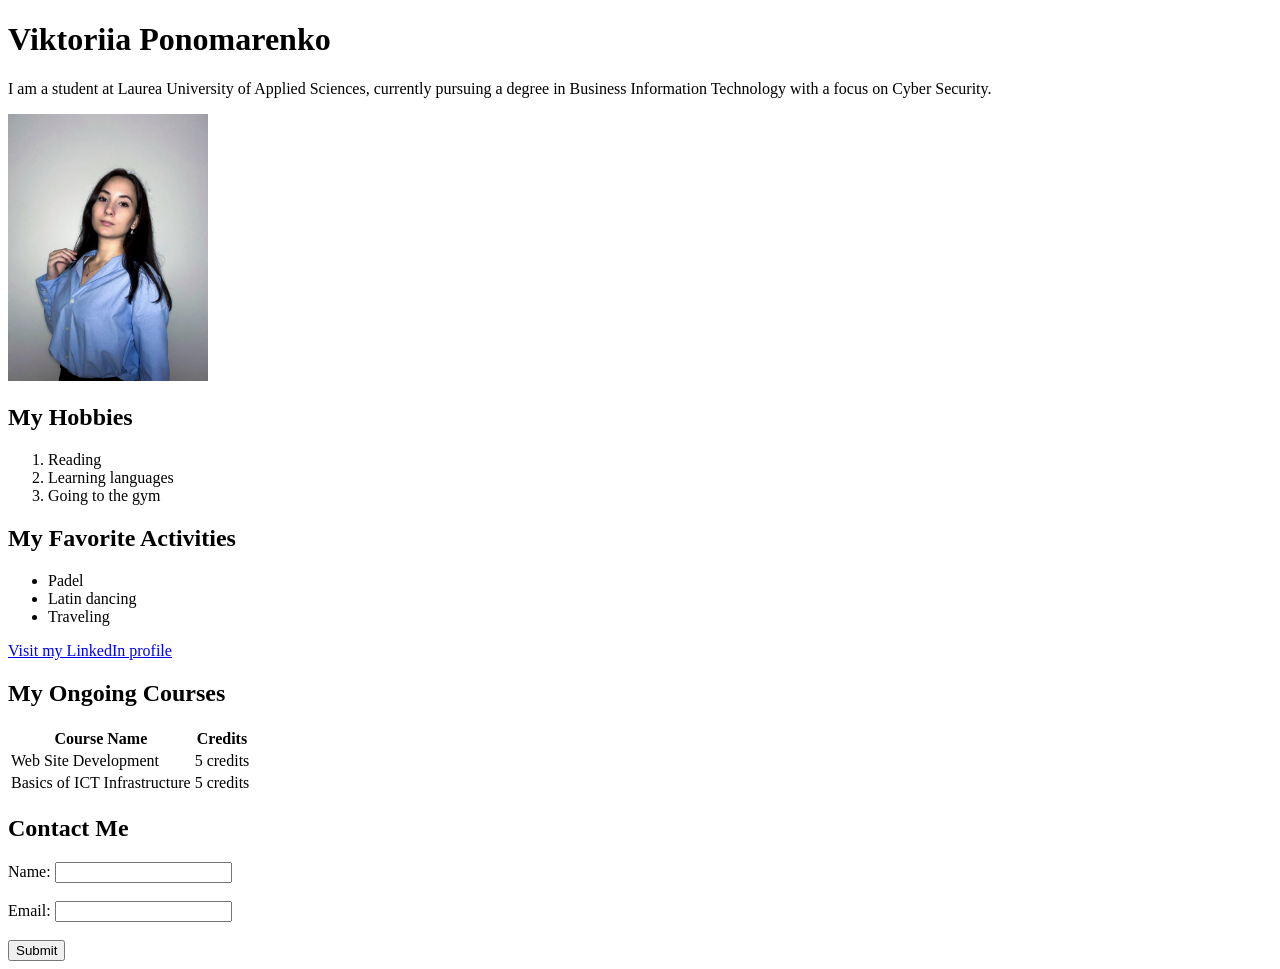
<file: index.html>
<!DOCTYPE html>
<html lang="en">
<head>
    <meta charset="UTF-8">
    <meta name="viewport" content="width=device-width, initial-scale=1.0">
    <title>My Personal Page</title>
</head>
<body>
    <h1>Viktoriia Ponomarenko</h1>
    <p>I am a student at Laurea University of Applied Sciences, currently pursuing a degree in Business Information Technology with a focus on Cyber Security.</p>
    <img src="myphoto.JPG" alt="A Photo of Viktoriia Ponomarenko" width="200">
    
    <h2>My Hobbies</h2>
    <ol>
        <li>Reading</li>
        <li>Learning languages</li>
        <li>Going to the gym</li>
    </ol>

    <h2>My Favorite Activities</h2>
    <ul>
        <li>Padel</li>
        <li>Latin dancing</li>
        <li>Traveling</li>
    </ul>

    <a href="https://www.linkedin.com/in/viktoriia-ponomarenko-57b95b1b3/">Visit my LinkedIn profile</a>

    <h2>My Ongoing Courses</h2>
    <table>
        <tr>
            <th>Course Name</th>
            <th>Credits</th>
        </tr>
        <tr>
            <td>Web Site Development</td>
            <td>5 credits</td>
        </tr>
        <tr>
            <td>Basics of ICT Infrastructure</td>
            <td>5 credits</td>
        </tr>
    </table>
        
        <h2>Contact Me</h2>
        <form>
            <label for="name">Name:</label>
            <input type="text" id="name" name="name"><br><br>
            <label for="email">Email:</label>
            <input type="email" id="email" name="email"><br><br>
            <input type="submit" value="Submit">
        </form>
            
</body>
</html>
</file>
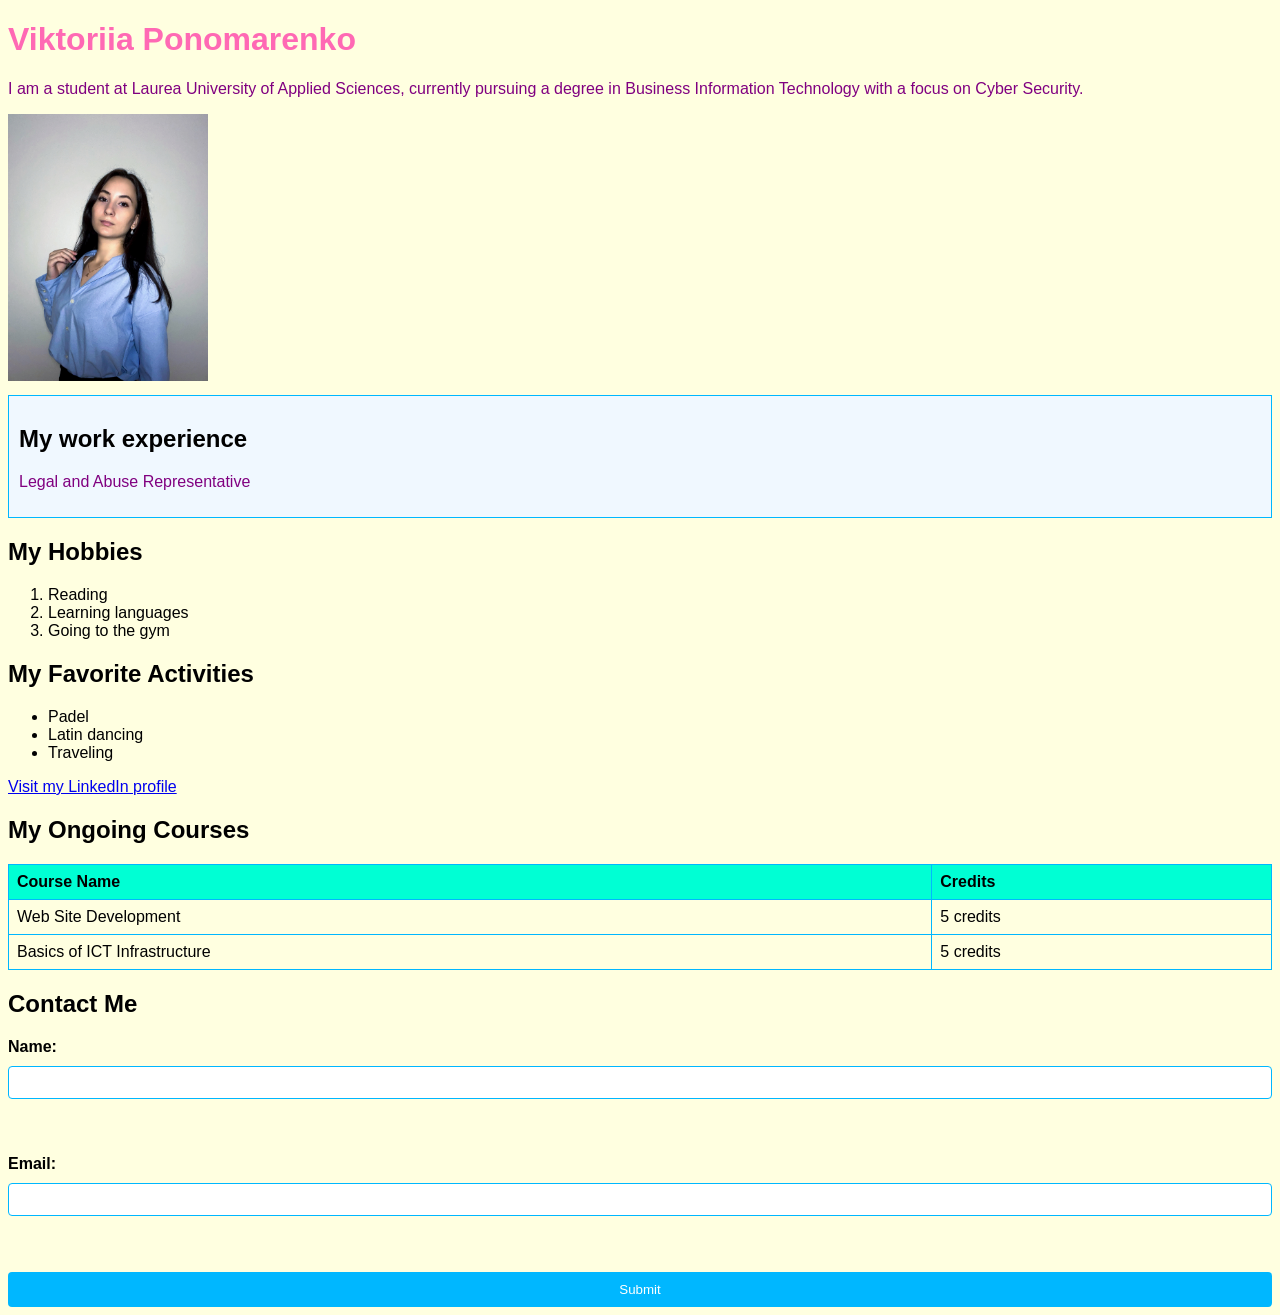
<file: W2/index.html>
<!DOCTYPE html>
<html lang="en">
<head>
    <meta charset="UTF-8">
    <meta name="viewport" content="width=device-width, initial-scale=1.0">
    <title>My Personal Page</title>
    <style>
        h3 {
            color: #00b7ff;
        }
    </style>

    <link rel="stylesheet" href="styles.css">

</head>
<body>
    <h1 style="color:hotpink;">Viktoriia Ponomarenko</h1>
    <p>I am a student at Laurea University of Applied Sciences, currently pursuing a degree in Business Information Technology with a focus on Cyber Security.</p>
    <img src="myphoto.JPG" alt="A Photo of Viktoriia Ponomarenko" width="200">
    
<div class="content-box">
    <h2>My work experience</h2>
    <p>Legal and Abuse Representative</p>
 </div>

    <h2>My Hobbies</h2>
    <ol>
        <li>Reading</li>
        <li>Learning languages</li>
        <li>Going to the gym</li>
    </ol>

    <h2>My Favorite Activities</h2>
    <ul>
        <li>Padel</li>
        <li>Latin dancing</li>
        <li>Traveling</li>
    </ul>

    <a href="https://www.linkedin.com/in/viktoriia-ponomarenko-57b95b1b3/">Visit my LinkedIn profile</a>

    <h2>My Ongoing Courses</h2>
    <table>
        <tr>
            <th>Course Name</th>
            <th>Credits</th>
        </tr>
        <tr>
            <td>Web Site Development</td>
            <td>5 credits</td>
        </tr>
        <tr>
            <td>Basics of ICT Infrastructure</td>
            <td>5 credits</td>
        </tr>
    </table>
        
        <h2>Contact Me</h2>
        <form>
            <label for="name">Name:</label>
            <input type="text" id="name" name="name"><br><br>
            <label for="email">Email:</label>
            <input type="email" id="email" name="email"><br><br>
            <input type="submit" value="Submit">
        </form>
            
</body>
</html>
</file>
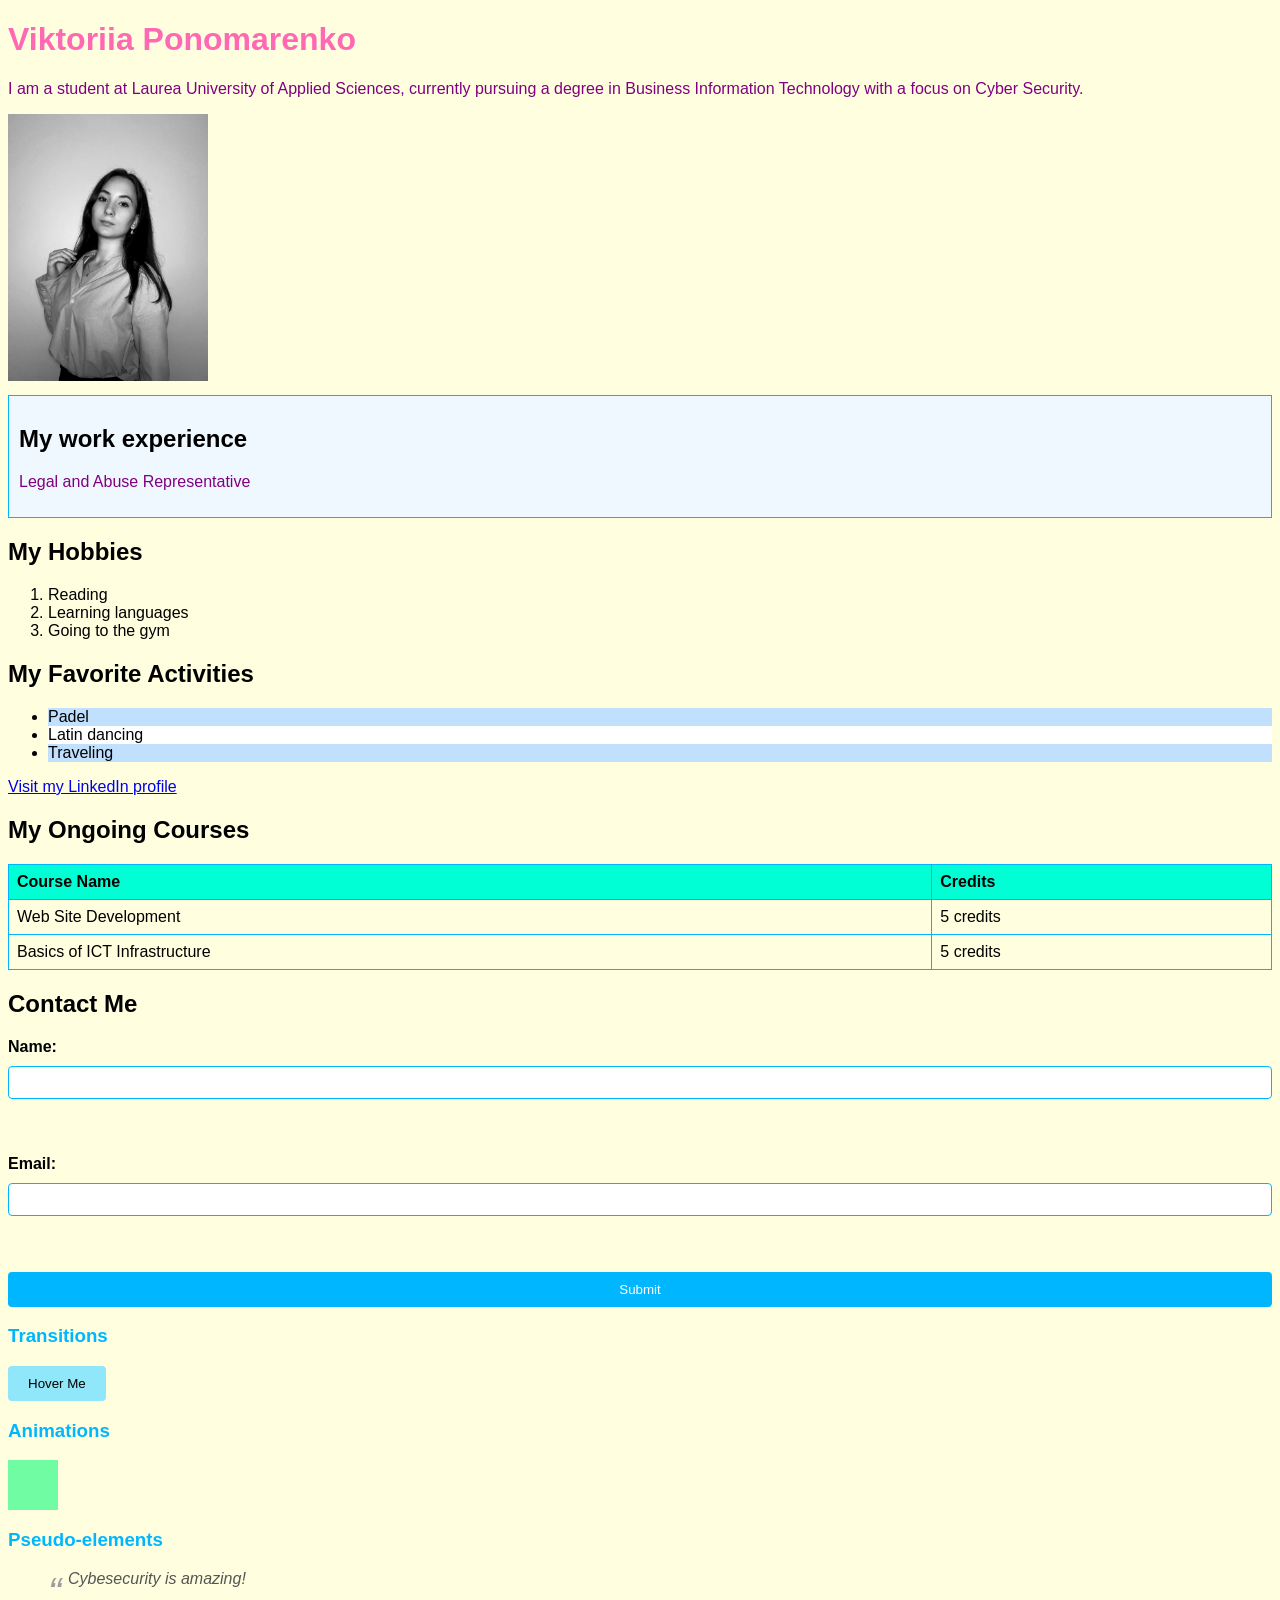
<file: WS03/index.html>
<!DOCTYPE html>
<html lang="en">
<head>
    <meta charset="UTF-8">
    <meta name="viewport" content="width=device-width, initial-scale=1.0">
    <title>My Personal Page</title>
    <style>
        h3 {
            color: #00b7ff;
        }
    </style>

    <link rel="stylesheet" href="styles.css">

</head>
<body>
    <h1 style="color:hotpink;">Viktoriia Ponomarenko</h1>
    <p>I am a student at Laurea University of Applied Sciences, currently pursuing a degree in Business Information Technology with a focus on Cyber Security.</p>
    <img src="myphoto.JPG" alt="A Photo of Viktoriia Ponomarenko" width="200" class="filter-image">
    
<div class="content-box">
    <h2>My work experience</h2>
    <p>Legal and Abuse Representative</p>
 </div>

    <h2>My Hobbies</h2>
    <ol>
        <li>Reading</li>
        <li>Learning languages</li>
        <li>Going to the gym</li>
    </ol>

    <h2>My Favorite Activities</h2>
    <ul class="pseudo-list">
        <li>Padel</li>
        <li>Latin dancing</li>
        <li>Traveling</li>
    </ul>

    <a href="https://www.linkedin.com/in/viktoriia-ponomarenko-57b95b1b3/">Visit my LinkedIn profile</a>

    <h2>My Ongoing Courses</h2>
    <table>
        <tr>
            <th>Course Name</th>
            <th>Credits</th>
        </tr>
        <tr>
            <td>Web Site Development</td>
            <td>5 credits</td>
        </tr>
        <tr>
            <td>Basics of ICT Infrastructure</td>
            <td>5 credits</td>
        </tr>
    </table>
        
        <h2>Contact Me</h2>
        <form>
            <label for="name">Name:</label>
            <input type="text" id="name" name="name"><br><br>
            <label for="email">Email:</label>
            <input type="email" id="email" name="email"><br><br>
            <input type="submit" value="Submit">
        </form>
        
    <h3>Transitions</h3>
        <button class="transition-button">Hover Me</button>

    <h3>Animations</h3>
        <div class="animation-box"></div>

    <h3>Pseudo-elements</h3>
    <blockquote class="quote">
        Cybesecurity is amazing!
    </blockquote>
        
</body>
</html>
</file>
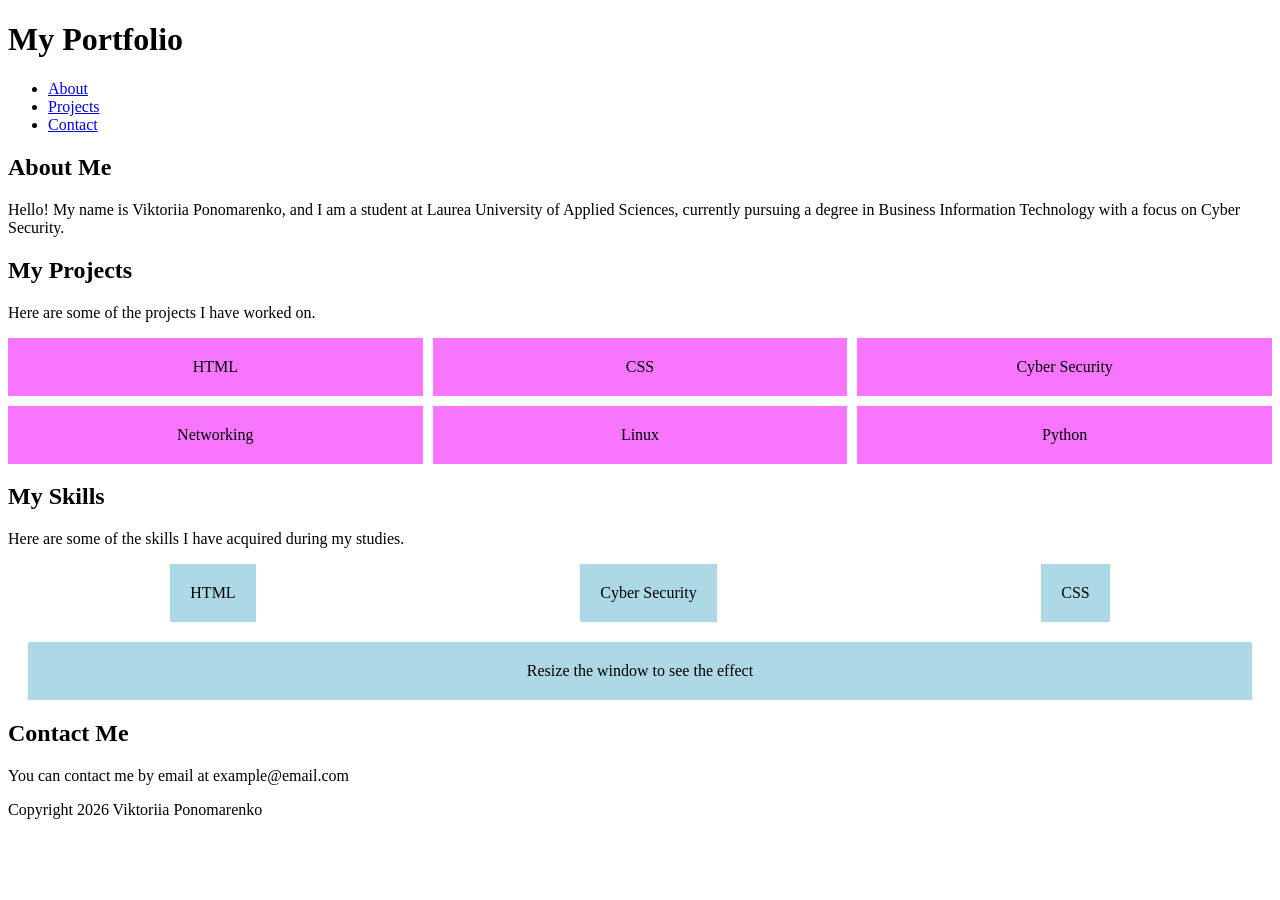
<file: WS04/index.html>
<!DOCTYPE html>
<html lang="en">
<head>
    <meta charset="UTF-8">
    <meta name="viewport" content="width=device-width, initial-scale=1.0">
    <title>My Portfolio</title>
    <link rel="stylesheet" href="styles.css">
</head>
<body>

    <header>
        <h1>My Portfolio</h1>

        <nav>
            <ul>
                <li><a href="#about">About</a></li>
                <li><a href="#projects">Projects</a></li>
                <li><a href="#contact">Contact</a></li>
            </ul>
        </nav>
    </header>

    <main>
        <section id="about">
            <h2>About Me</h2>
            <p>Hello! My name is Viktoriia Ponomarenko, and I am a student at Laurea University of Applied Sciences, currently pursuing a degree in Business Information Technology with a focus on Cyber Security.</p>
        </section>
        
        <section id="projects">
            <h2>My Projects</h2>
            <p>Here are some of the projects I have worked on.</p>

           <div class="grid-container">
                <div class="grid-item">HTML</div>
                <div class="grid-item">CSS</div>
                <div class="grid-item">Cyber Security</div>
                <div class="grid-item">Networking</div>
                <div class="grid-item">Linux</div>
                <div class="grid-item">Python</div>
            </div>
        </section>

        <section id="skills">
            <h2>My Skills</h2>
            <p>Here are some of the skills I have acquired during my studies.</p>

            <div class="flex-container">
                <div class="box">HTML</div>
                <div class="box">Cyber Security</div>
                <div class="box">CSS</div>
            </div>
        </section>

        <div class="responsive-box">Resize the window to see the effect</div>

        <section id="contact">
            <h2>Contact Me</h2>
            <p>You can contact me by email at example@email.com</p>
        </section>
    </main>

    <footer>
        <p>Copyright 2026 Viktoriia Ponomarenko</p>
    </footer>


</body>
</html>
</file>
<file: W2/styles.css>
p {
    color: purple;
}

body {
    background-color: lightyellow;
    font-family: monserrat, sans-serif;
}

h1 {
    font-size: 2em;
}

.content-box {
    border: 1px solid #00b7ff;
    padding: 10px;
    margin: 10px 0;
    background-color: #f0f8ff;
}

table {
    width: 100%;
    border-collapse: collapse;
}

th, td {
    border: 1px solid #00b7ff;
    padding: 8px;
    text-align: left;
}

th {
    background-color: hsl(170, 100%, 50%);
}

form {
    display: flex;
    flex-direction: column;
    gap: 10px;
}

label {
    font-weight: bold;
}

input[type="text"], input[type="email"] {
    padding: 8px;
    border: 1px solid #00b7ff;
    border-radius: 4px;
}

input[type="submit"] {
    background-color: #00b7ff;
    color: white;
    padding: 10px;
    border: none;
    border-radius: 4px;
    cursor: pointer;
}

input[type="submit"]:hover {
    background-color: #0036cc;
}
</file>
<file: WS03/styles.css>
p {
    color: purple;
}

body {
    background-color: lightyellow;
    font-family: monserrat, sans-serif;
}

h1 {
    font-size: 2em;
}

.content-box {
    border: 1px solid #00b7ff;
    padding: 10px;
    margin: 10px 0;
    background-color: #f0f8ff;
}

table {
    width: 100%;
    border-collapse: collapse;
}

th, td {
    border: 1px solid #00b7ff;
    padding: 8px;
    text-align: left;
}

th {
    background-color: hsl(170, 100%, 50%);
}

form {
    display: flex;
    flex-direction: column;
    gap: 10px;
}

label {
    font-weight: bold;
}

input[type="text"], input[type="email"] {
    padding: 8px;
    border: 1px solid #00b7ff;
    border-radius: 4px;
}

input[type="submit"] {
    background-color: #00b7ff;
    color: white;
    padding: 10px;
    border: none;
    border-radius: 4px;
    cursor: pointer;
}

input[type="submit"]:hover {
    background-color: #0036cc;
}

.transition-button {
    background-color: #90e7f9;
    padding: 10px 20px;
    border: none;
    border-radius: 4px;
    cursor: pointer;
    transition: background-color 0.3s ease;
}

.transition-button:hover {
    background-color: #ff76d8;
}

.animation-box {
    width: 50px;
    height: 50px;
    background-color: #70fca3;
    position: relative;
    animation: moveBox 2s infinite alternate;
}

@keyframes moveBox {
    from {
        left: 0;    
    }
    to {
        left: 100px;
    }
}

.pseudo-list li:nth-child(odd) {
    background-color: #c0e0fd;
}

.pseudo-list li:nth-child(even) {
    background-color: #ffffff;
}

.filter-image {
    filter: grayscale(100%);
    transition: filter 0.3s ease;
}

.filter-image:hover {
    filter: grayscale(0);
}

.quote {
    position: relative;
    padding-left: 20px;
    font-style: italic;
    color: #555555;
}

.quote::before {
    content: "“";
    position: absolute;
    left: 0;
    top: 0;
    font-size: 40px;
    color: #9d9d9d;
}
</file>
<file: WS04/styles.css>
.grid-container {
  display: grid;
  grid-template-columns: repeat(3, 1fr);
  grid-gap: 10px;
}

.grid-item {
  background-color: #f875ff;
  padding: 20px;
  text-align: center;
}

.flex-container {
  display: flex;
  justify-content: space-around;
  align-items: center;
}

.box {
  background-color: lightblue;
  padding: 20px;
  text-align: center;
}

.responsive-box {
  padding: 20px;
  margin: 20px;
  text-align: center;
}

@media (max-width: 600px) {
  .responsive-box {
    background-color: rgb(253, 117, 158);
  }
}

@media (min-width: 601px) {
  .responsive-box {
    background-color: lightblue;
  } 
}
</file>
